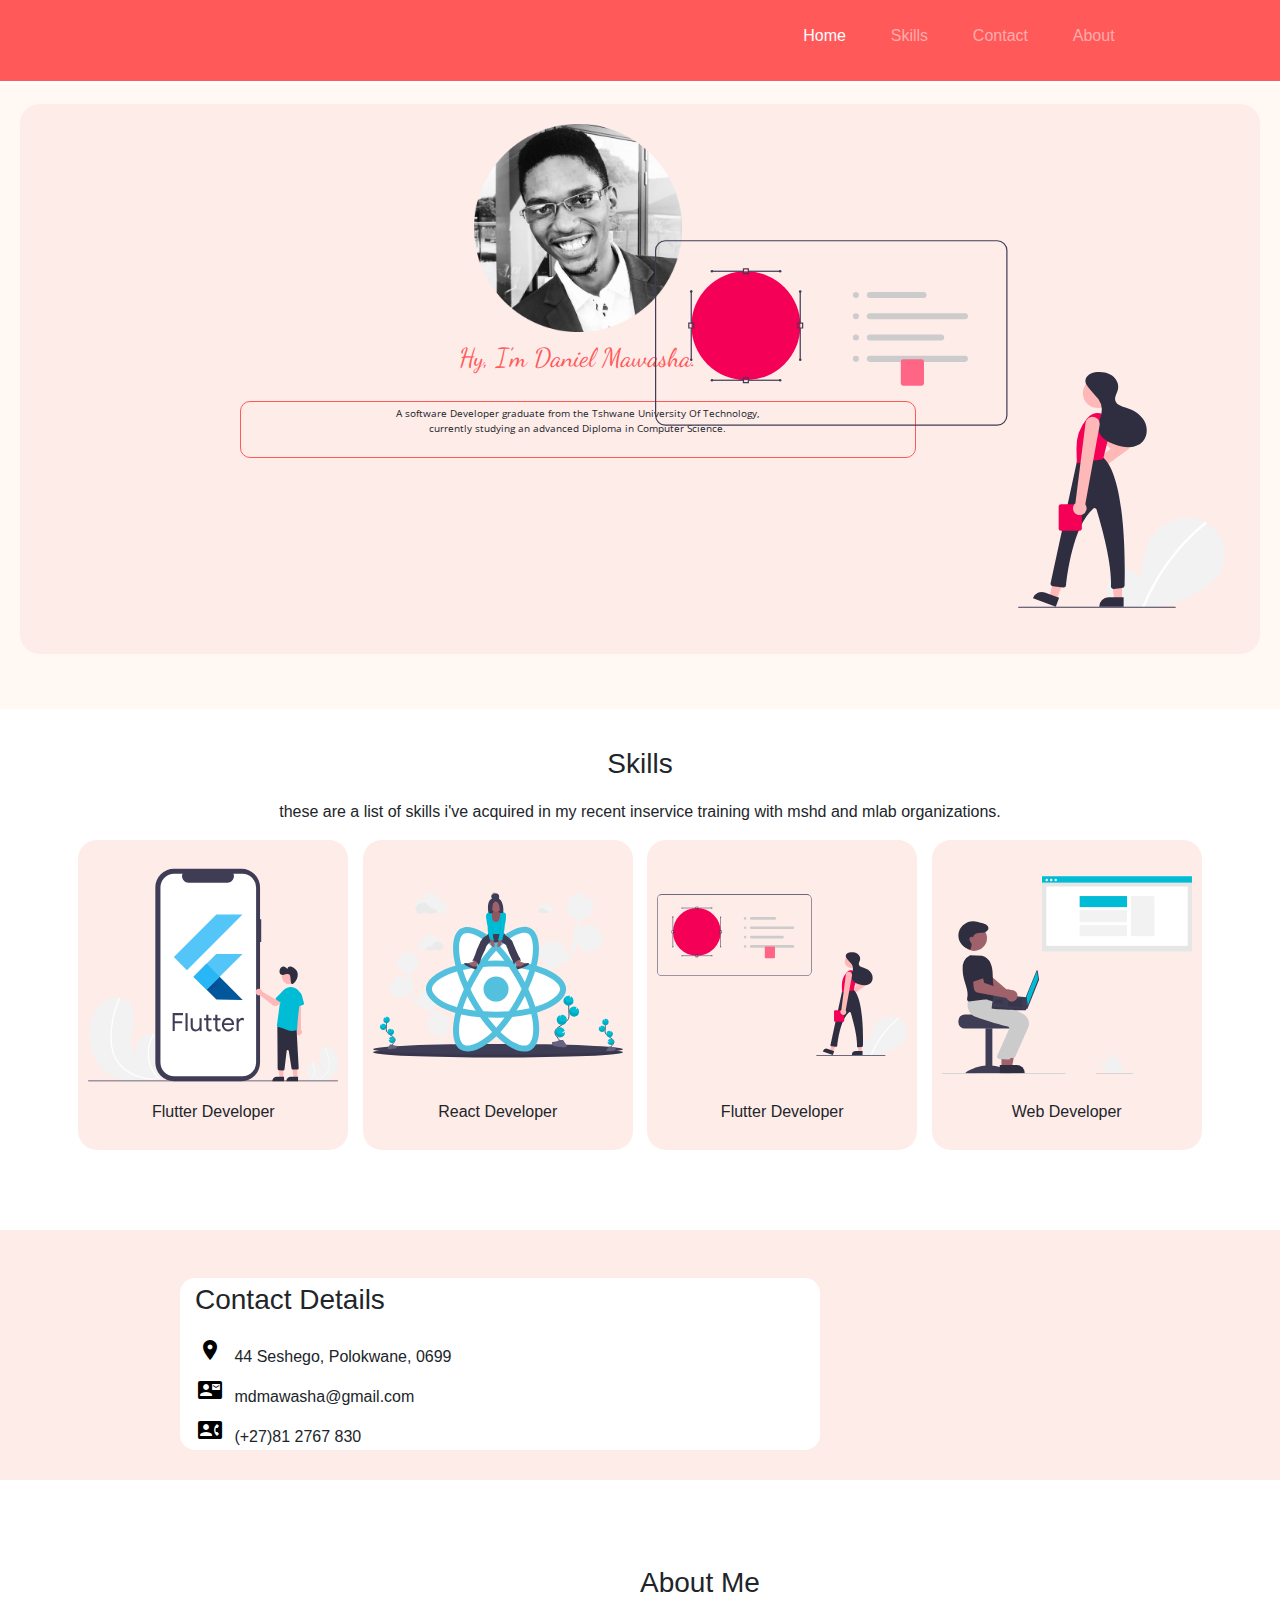
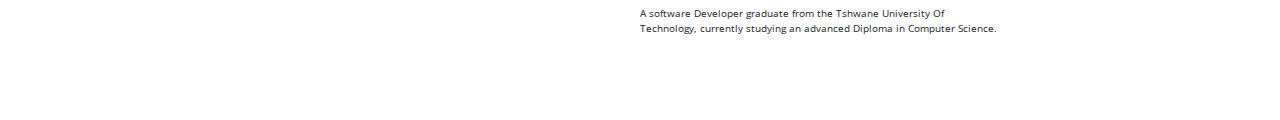
<file: index.html>
<!DOCTYPE html>
<html lang="en" dir="ltr">

<head>
  <meta charset="utf-8">
  <title>Daniel</title>

  <!-- css -->
  <link rel="stylesheet" href="css/index.css">

  <!-- favicon -->
  <link rel="icon" href="favicon.ico">

  <!-- mat icons -->
  <link href="https://fonts.googleapis.com/icon?family=Material+Icons" rel="stylesheet">

  <!-- bootstrap -->
  <link rel="stylesheet" href="https://maxcdn.bootstrapcdn.com/bootstrap/4.0.0/css/bootstrap.min.css" integrity="sha384-Gn5384xqQ1aoWXA+058RXPxPg6fy4IWvTNh0E263XmFcJlSAwiGgFAW/dAiS6JXm" crossorigin="anonymous">
  <style>
      .navbar{
        background: #FF5959;
      }
  </style>

  <!-- fonts -->
  <link rel="preconnect" href="https://fonts.googleapis.com">
  <link rel="preconnect" href="https://fonts.gstatic.com" crossorigin>
  <link href="https://fonts.googleapis.com/css2?family=Dancing+Script:wght@500&family=Open+Sans:ital@1&display=swap" rel="stylesheet">

</head>

<body>

  <div class="container">

    <!-- nav bar -->
    <nav class="navbar fixed-top navbar-expand-lg navbar-dark">
        <div class="container-fluid">
          <a class="navbar-brand" href="#">Daniel's Profile</a>

          <!-- toggle button -->
          <button class="navbar-toggler" type="button" data-bs-toggle="offcanvas" data-bs-target="#offcanvasNavbar" aria-controls="offcanvasNavbar">
            <span class="navbar-toggler-icon"></span>
          </button>

        <div class="d-flex" id="navbarNav">
          <ul class="navbar-nav">
            <li class="nav-item">
              <a class="nav-link active" aria-current="page" href="#">Home</a>
            </li>
            <li class="nav-item">
              <a class="nav-link" href="index.html">Skills</a>
            </li>
            <li class="nav-item">
              <a class="nav-link" href="contact.html">Contact</a>
            </li>
            <li class="nav-item">
              <a class="nav-link" href="index.html">About</a>
            </li>
          </ul>
        </div>
      </div>
    </nav>
  </div>

<!-- details -->
  <div class="home-con">

    <div class="home-container">

      <div class="prof">
        <img class="prof-img"src="images/prof.png" alt="profile">
        <h1 class="welcome-msg">Hy, I'm Daniel Mawasha.</h1>

        <div class="desc-con">
          <p class="welcome-desc">A software Developer graduate from the Tshwane University Of Technology,
            currently studying an advanced Diploma in Computer Science.</p>
        </div>

        <!-- <button type="button" name="button" class="btn">Contact Me</button> -->

      </div>

      <img class="design-img"src="images/design.svg" alt="designing-img">

    </div>

  </div>

  <div class="prog-lan">

    <h3 class="sk">Skills</h3>
    <p>these are a list of skills i've acquired in my recent inservice training with mshd and mlab organizations.</p>
    <!-- <hr class="lans"> -->

    <div class="skills-con">

      <div class="flutter-con">

        <img class="skill" src="images/flutter.svg" alt="flutter development">
        <p>Flutter Developer</p>

      </div>

      <div class="react-con">

        <img class="skill" src="images/react.svg" alt="React development">
        <p>React Developer</p>

      </div>

      <div class="graphic-con">
        <img class="skill" src="images/design.svg" alt="Graphic design">
        <p>Flutter Developer</p>
      </div>

      <div class="web-con">

        <img class="skill" src="images/web.svg" alt="web development">
        <p>Web Developer</p>

      </div>

    </div>

  </div>
<!-- horizantal ruller -->
  <!-- <hr class="hr-wel"> -->
  <div class="footer">

      <div class="soc-con">

        <h3 class="contact-me-det">Contact Details</h3>

          <div class="soc">
            <span class="material-icons">location_on</span>
            44 Seshego, Polokwane, 0699
          </div>

          <div class="soc">
            <span class="material-icons">contact_mail</span>
            mdmawasha@gmail.com
          </div>

          <div class="soc">
            <span class="material-icons">contact_phone</span>
            (+27)81 2767 830
          </div>

      </div>

      <div class="about-me">

        <div class="dis">
          <h3>About Me</h3>
          <p class="welcome-desc">A software Developer graduate from the Tshwane University Of Technology,
            currently studying an advanced Diploma in Computer Science.</p>
        </div>

      </div>

  </div>

</body>

</html>
</file>
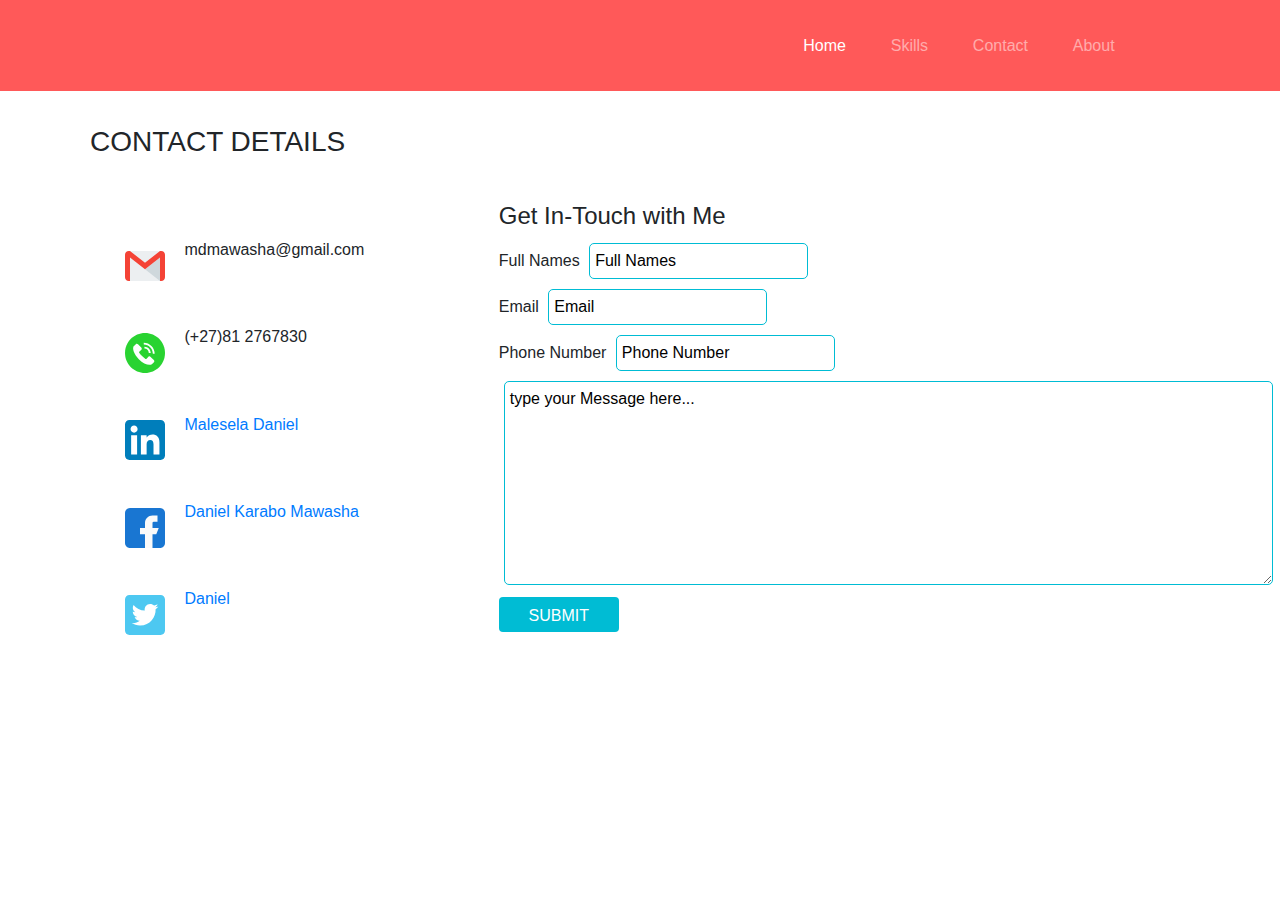
<file: contact.html>
<!DOCTYPE html>
<html lang="en" dir="ltr">
  <head>
    <meta charset="utf-8">
    <title>Contact Me</title>

    <link rel="stylesheet" href="css/contact.css">

    <link rel="icon" href="favicon.ico">

    <!-- mat icons -->
    <link href="https://fonts.googleapis.com/icon?family=Material+Icons" rel="stylesheet">

    <!-- bootstrap -->
    <link rel="stylesheet" href="https://maxcdn.bootstrapcdn.com/bootstrap/4.0.0/css/bootstrap.min.css" integrity="sha384-Gn5384xqQ1aoWXA+058RXPxPg6fy4IWvTNh0E263XmFcJlSAwiGgFAW/dAiS6JXm" crossorigin="anonymous">
    <style>
        .navbar{
          background: #FF5959;
        }
        .details-con2{
          margin-top:80px;
          background-color:
        }
    </style>

    <!-- fonts -->
    <link rel="preconnect" href="https://fonts.googleapis.com">
    <link rel="preconnect" href="https://fonts.gstatic.com" crossorigin>
    <link href="https://fonts.googleapis.com/css2?family=Dancing+Script:wght@500&family=Open+Sans:ital@1&display=swap" rel="stylesheet">

    <!-- font -->
    <link rel="preconnect" href="https://fonts.googleapis.com">
    <link rel="preconnect" href="https://fonts.gstatic.com" crossorigin>
    <link href="https://fonts.googleapis.com/css2?family=Bebas+Neue&family=Dancing+Script:wght@500&display=swap" rel="stylesheet">
    <link href="https://fonts.googleapis.com/css2?family=Bebas+Neue&family=Bitter:ital,wght@1,200&family=Fjalla+One&display=swap" rel="stylesheet">

  </head>
  <body>

    <div class="container">

      <!--nav-->

      <div class="">

        <nav class="navbar fixed-top navbar-expand-lg navbar-dark">
            <div class="container-fluid">
              <a class="navbar-brand" href="#">Daniel's Profile</a>

              <!-- toggle button -->
              <button class="navbar-toggler" type="button" data-bs-toggle="offcanvas" data-bs-target="#offcanvasNavbar" aria-controls="offcanvasNavbar">
                <span class="navbar-toggler-icon"></span>
              </button>

            <div class="d-flex" id="navbarNav">
              <ul class="navbar-nav">
                <li class="nav-item">
                  <a class="nav-link active" aria-current="page" href="index.html">Home</a>
                </li>
                <li class="nav-item">
                  <a class="nav-link" href="index.html">Skills</a>
                </li>
                <li class="nav-item">
                  <a class="nav-link" href="contact.html">Contact</a>
                </li>
                <li class="nav-item">
                  <a class="nav-link" href="index.html">About</a>
                </li>
              </ul>
            </div>
          </div>
        </nav>

      </div>

      <div class="details-con2">
        <h3>CONTACT DETAILS</h3>
        <div class="details">

          <div class="icon">
            <img class="icon-img" src="images/mail.svg" alt="mail-icon">
            <p>mdmawasha@gmail.com</p>
          </div>

          <div class="icon">
            <img class="icon-img" src="images/call.svg" alt="call-icon">
            <p>(+27)81 2767830</p>
          </div>

          <div class="icon">
            <img class="icon-img" src="images/in.svg" alt="linkedin-icon">
            <p> <a href="https://www.linkedin.com/in/malesela-daniel-79a106218/">Malesela Daniel</a> </p>
          </div>

          <div class="icon">
            <img class="icon-img" src="images/fb.svg" alt="facebook-icon">
            <p> <a href="https://web.facebook.com/danielkarabo.mawasha.3">Daniel Karabo Mawasha</a> </p>
          </div>

          <div class="icon">
            <img class="icon-img" src="images/twi.svg" alt="twitter-icon">
            <p> <a href="https://twitter.com/Daniel93869474">Daniel</a> </p>
          </div>

        </div>

        <div class="form">

          <h4>Get In-Touch with Me</h4>

          <div class="form-details">

            <form class="f" action="mailto:mdmawasha@gmail.com" method="post" enctype="text/plain">
              <label for="">Full Names</label>
              <input class="inputs" type="text" name="fullnames" value="Full Names">
              <br>
              <label for="">Email</label>
              <input class="inputs" type="email" name="email" value="Email">
              <br>
              <label for="">Phone Number</label>
              <input class="inputs" type="tel" name="phone number" value="Phone Number">
              <br>
              <textarea class="inputs" name="message" rows="8" cols="80">type your Message here...</textarea>
              <br>
              <!-- button -->
              <input class="btn" type="submit" name="submit" value="SUBMIT">
            </form>

          </div>

        </div>

      </div>

    </div>

  </body>
</html>
</file>
<file: css/index.css>
/* html */
body{
  margin: 0;
  padding: 0;
  display:block;
}

.container{
  width: 100%;
  height: 100%;
  margin: 0;
  padding: 0;
  display: inline-block;
  position: relative;
}

.d-flex{
  padding: 0.5rem;
  margin: 0.6rem;
}
.navbar-brand{
  visibility: hidden;
}
.navbar-nav{
  margin-right: 5rem;
}
.nav-item{
  padding-right: 1.8rem;
}
/* classes */

.home-con{
  background-color: #FFF8F3;
  width: 100%;
  position: relative;
  display: inline-block;
  padding: 20px;
  margin-top: 60px;
}

.hr-wel{
  border-style: dotted;
  border-bottom: none;
  border-color: #FF5959;
  border-width: 0.4rem;
  width: 5%;
}

.prof{
  margin-left: 60px;
  display: inline-block;
  position: absolute;
  top: 40px;
  text-align: center;
  left: 11.25rem;
}
.prof-img{
  width: 13rem;
  height: 13rem;
  margin-left: auto;
  margin-right: auto;
  display: inline-block;
}

.design-img{
  float: right;
  position: relative;
  margin-right: 20px;
  width: 35.625rem;
  height: 35.625rem;
  top: 20px;
}
.btn {
  border-radius: 10px;
  font-family: Arial;
  color: #ffffff;
  font-size: 20px;
  background: #f21616;
  padding: 10px 20px 10px 20px;
  text-decoration: none;
  width: 9.5rem;
  height: 2.0rem;
  margin-top: 3rem;
  text-align: center;

}

.btn:hover {
  background: #eba69b;
  text-decoration: none;
}

.desc-con{
  display: inline-block;
  width: 100%;
  border-radius: 10px;
  border-width: 1px;
  border-color: #FF5959;
  border-style: solid;
  padding: 5px;
  text-align: center;
  margin-top: 20px;
}
.welcome-desc{
  font-family: 'Open Sans', sans-serif;
  font-size: 0.6rem;
  width: 60%;
  display: inline-block;
}
.welcome-msg{
  margin-top: 10px;
  font-family: 'Dancing Script', cursive;
  font-size: 1.625rem;
  color: #FF5959;
  font-weight: 200;
}

.home-container{
  background-color: #FEECE9;
  width: 100%;
  height: 34.375rem;
  border-radius: 20px;
  padding: 15px;
}
/* languages */
.prog-lan{
  text-align: center;
  display: block;
  position: relative;
  width: 100%;
  background-color: white;
}
.sk{
  margin-top: 20px;
  display: inline-block;
  line-height: 2;
}
.lans{
  border-style: solid;
  border-width: 0.1rem;
  color: #FF5959;
  width: 35%;
  padding: 0;
  margin: auto;
}

.skills-con{
  display: block;
  position: relative;
  margin: 15px 0;
}

.flutter-con{
  padding: 10px;
  display: inline-block;
  background-color: #FEECE9;
  border-radius: 19px;
  margin-right: 10px;
}
.react-con{
  padding: 10px;
  display: inline-block;
  background-color: #FEECE9;
  border-radius: 19px;
  margin-right: 10px;
}
.graphic-con{
  padding: 10px;
  display: inline-block;
  background-color: #FEECE9;
  border-radius: 19px;
  margin-right: 10px;
}
.web-con{
  padding: 10px;
  display: inline-block;
  background-color: #FEECE9;
  border-radius: 19px;
}
.skill{
  width: 250px;
  height: 250px;
}
/* footer */
.footer{
  margin-top: 5rem;
  width: 100%;
  height: 250px;
  background-color: #FEECE9;
}

.soc-con{
  display: inline-block;
  margin: 3rem 20px;
  width: 40rem;
  position: relative;
  left: 10rem;
  background-color: white;
  border-radius: 15px;
}
.about-me{
  display: inline-block;
  margin: 3rem 20px;
  width: 40rem;
  float: right;
  background-color: white;
  border-radius: 10px;
}
.soc{
  text-align: left;
  padding-left: 10px;
}
.contact-me-det{
  padding: 5px 15px;
}
.dis{
  padding: 20px;
}
/* html tags */
span{
  color: black;
  padding: .5rem;
}

a{
  color: #ffffff;
  text-decoration: none;
  text-align: center;
  display: inline;
  margin-top: -10px;
}
</file>
<file: css/contact.css>
body{
  margin: 0;
  padding: 0;
  background-color: #E4FBFF;
}

.container{
  width: 100%;
  height: 100%;
  margin: 0;
  padding: 0;
  display: inline-block;
  position: relative;
}

.d-flex{
  padding: 0.5rem;
  margin: 0.6rem;
}
.navbar-brand{
  visibility: hidden;
}
.navbar-nav{
  margin-right: 5rem;
}
.nav-item{
  padding-right: 1.8rem;
}

h3{
  font-family: 'Bitter', serif;
  font-size: 3.8125rem;
  color: #FF5959;
  background-color: white;
  border-radius: 30px;
  padding: 5px;
}

.container{
  margin: 20px;
  padding: 20px;
  display: block;
  position: relative;
}

.details{
  background-color: white;
  display: inline-block;
  position: relative;
  padding: 10px;
  border-radius: 10px;
  margin: auto;
}

.icon{
  display: block;
  position: relative;
  margin: 20px;
  padding: 10px;
}

.icon-img{
  width: 40px;
  height: 40px;
}
p{
  display: inline-block;
  position: relative;
  padding-left: 15px;
  bottom: 15px;
}

a{
  color: black;
  text-decoration:none;
}

/* form container */
.form{
  margin: 20px;
  padding: 10px;
  position: relative;
  display: inline-block;
  background-color: white;
  width: 60%;
  left: 60px;
  border-radius: 20px;
}
.inputs{
  padding: 5px;
  margin: 5px;
  border-radius: 5px;
  border: solid #00BCD4;
  border-width: 0.5px;
}

.btn{
  background-color: #00BCD4;
  border-radius: 15px;
  border: none;
  height: 35px;
  width: 120px;
  color: white;
}
</file>
